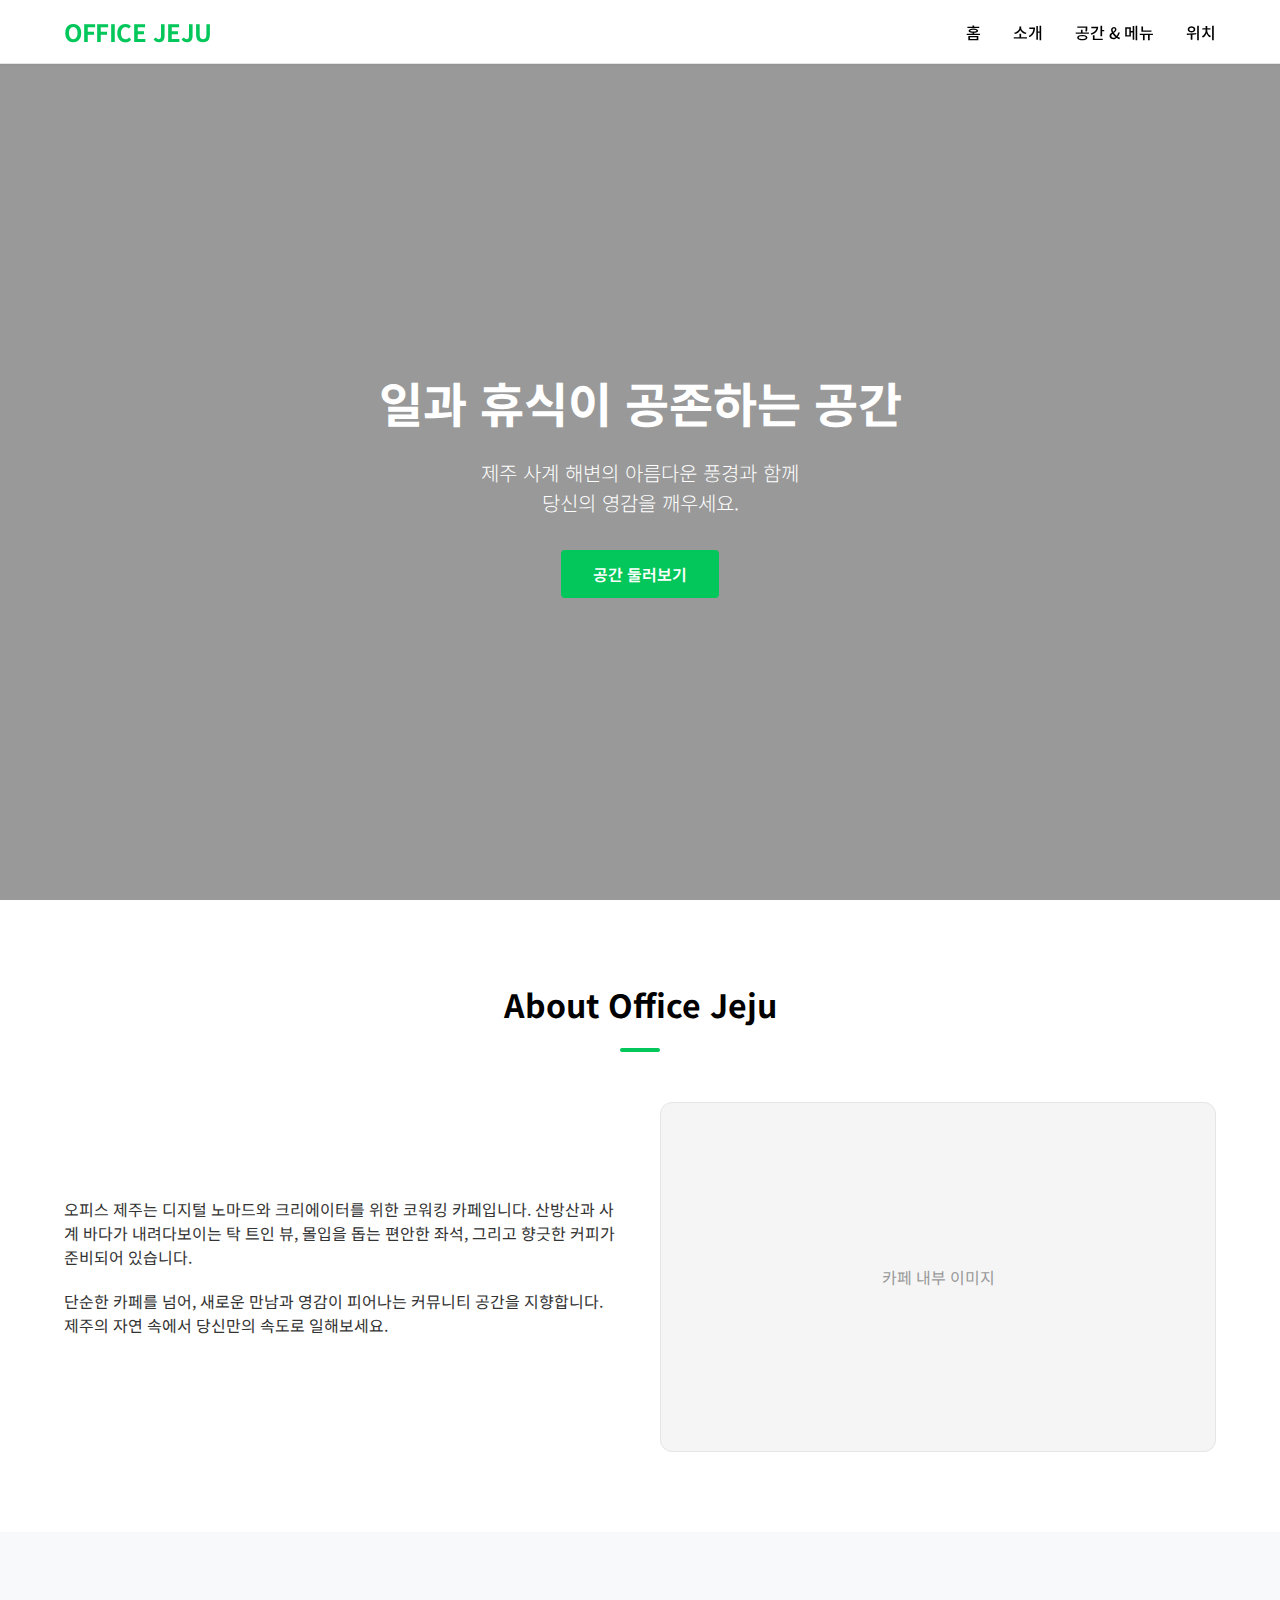
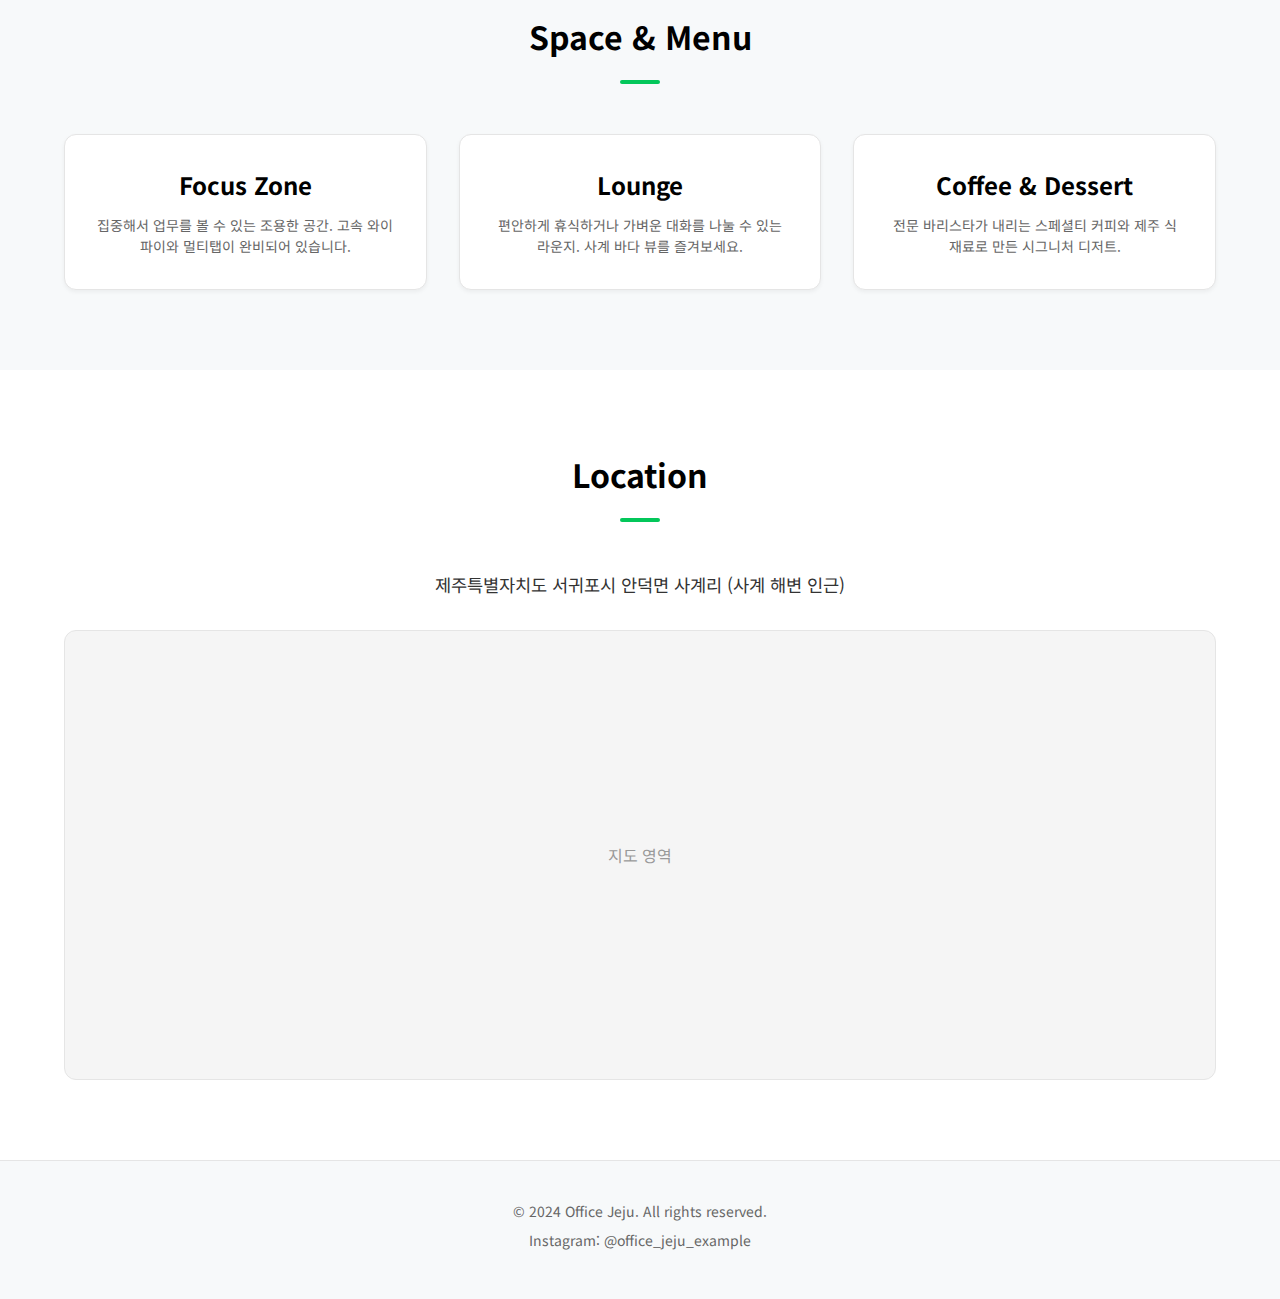
<file: index.html>
<!DOCTYPE html>
<html lang="ko">
<head>
    <meta charset="UTF-8">
    <meta name="viewport" content="width=device-width, initial-scale=1.0">
    <title>오피스 제주 (Office Jeju) - 사계 해변의 코워킹 카페</title>
    <link rel="stylesheet" href="style.css">
    <link href="https://fonts.googleapis.com/css2?family=Noto+Sans+KR:wght@300;400;700&display=swap" rel="stylesheet">
</head>
<body>
    <header>
        <div class="container">
            <div class="logo">
                <h1><a href="index.html" style="color: var(--color-primary); text-decoration: none;">OFFICE JEJU</a></h1>
            </div>
            <nav>
                <ul class="nav-links">
                    <li><a href="index.html">홈</a></li>
                    <li><a href="about/index.html">소개</a></li>
                    <li><a href="#services">공간 & 메뉴</a></li>
                    <li><a href="location/index.html">위치</a></li>
                </ul>
                <div class="burger">
                    <div class="line1"></div>
                    <div class="line2"></div>
                    <div class="line3"></div>
                </div>
            </nav>
        </div>
    </header>

    <section id="home" class="hero">
        <div class="hero-content">
            <h2>일과 휴식이 공존하는 공간</h2>
            <p>제주 사계 해변의 아름다운 풍경과 함께<br>당신의 영감을 깨우세요.</p>
            <a href="#services" class="cta-button">공간 둘러보기</a>
        </div>
    </section>

    <section id="about" class="section">
        <div class="container">
            <h2 class="section-title">About Office Jeju</h2>
            <div class="about-content">
                <div class="about-text">
                    <p>오피스 제주는 디지털 노마드와 크리에이터를 위한 코워킹 카페입니다. 산방산과 사계 바다가 내려다보이는 탁 트인 뷰, 몰입을 돕는 편안한 좌석, 그리고 향긋한 커피가 준비되어 있습니다.</p>
                    <p>단순한 카페를 넘어, 새로운 만남과 영감이 피어나는 커뮤니티 공간을 지향합니다. 제주의 자연 속에서 당신만의 속도로 일해보세요.</p>
                </div>
                <div class="about-image">
                    <!-- Placeholder for an image of the cafe interior -->
                    <div class="placeholder-img">카페 내부 이미지</div>
                </div>
            </div>
        </div>
    </section>

    <section id="services" class="section bg-light">
        <div class="container">
            <h2 class="section-title">Space & Menu</h2>
            <div class="cards">
                <div class="card">
                    <h3>Focus Zone</h3>
                    <p>집중해서 업무를 볼 수 있는 조용한 공간. 고속 와이파이와 멀티탭이 완비되어 있습니다.</p>
                </div>
                <div class="card">
                    <h3>Lounge</h3>
                    <p>편안하게 휴식하거나 가벼운 대화를 나눌 수 있는 라운지. 사계 바다 뷰를 즐겨보세요.</p>
                </div>
                <div class="card">
                    <h3>Coffee & Dessert</h3>
                    <p>전문 바리스타가 내리는 스페셜티 커피와 제주 식재료로 만든 시그니처 디저트.</p>
                </div>
            </div>
        </div>
    </section>

    <section id="location" class="section">
        <div class="container">
            <h2 class="section-title">Location</h2>
            <p class="location-desc">제주특별자치도 서귀포시 안덕면 사계리 (사계 해변 인근)</p>
            <!-- Placeholder for map -->
            <div class="map-placeholder">
                지도 영역
            </div>
        </div>
    </section>

    <footer>
        <div class="container">
            <p>&copy; 2024 Office Jeju. All rights reserved.</p>
            <p>Instagram: @office_jeju_example</p>
        </div>
    </footer>

    <script src="script.js"></script>
</body>
</html>
</file>
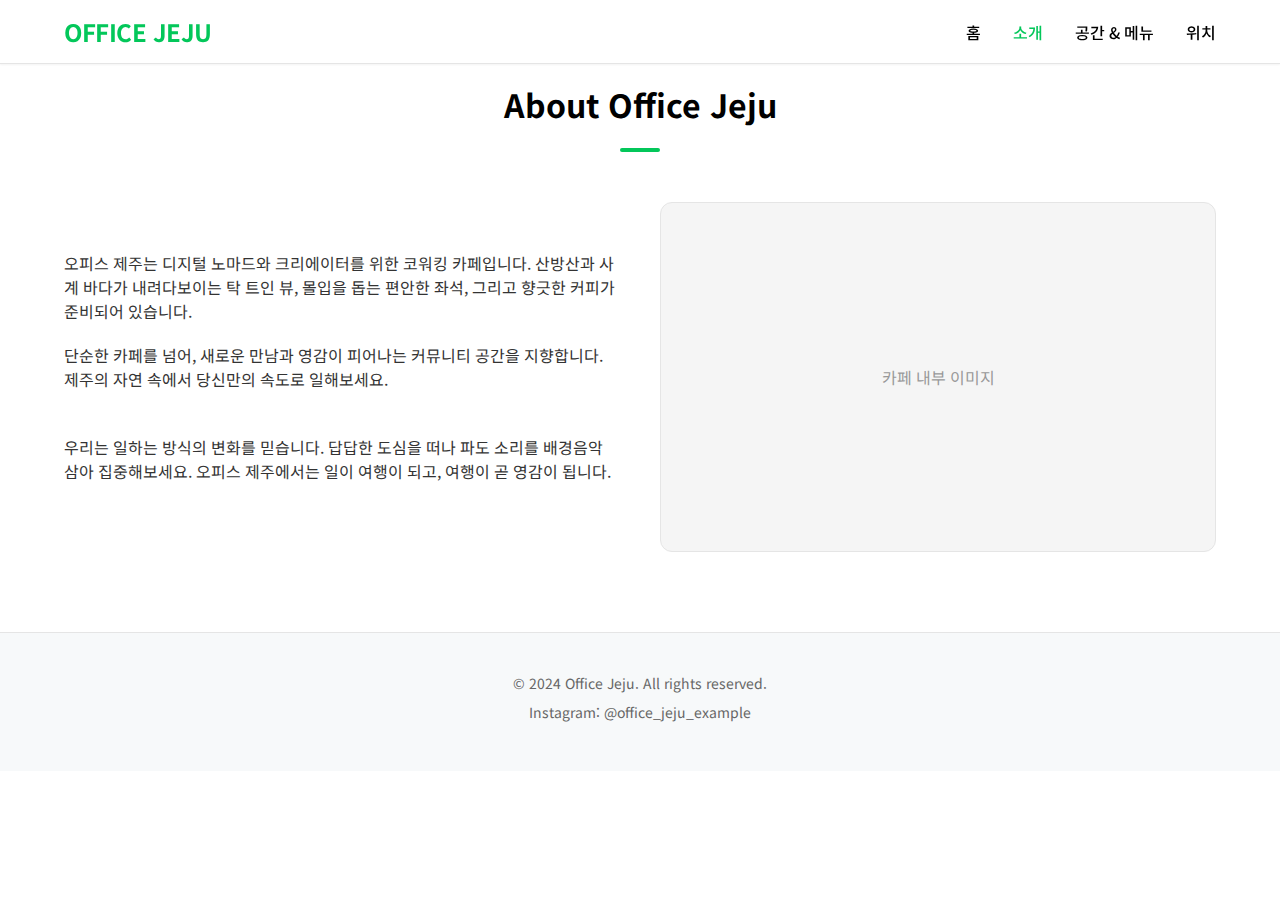
<file: about/index.html>
<!DOCTYPE html>
<html lang="ko">
<head>
    <meta charset="UTF-8">
    <meta name="viewport" content="width=device-width, initial-scale=1.0">
    <title>소개 - 오피스 제주 (Office Jeju)</title>
    <link rel="stylesheet" href="../style.css">
    <link href="https://fonts.googleapis.com/css2?family=Noto+Sans+KR:wght@300;400;700&display=swap" rel="stylesheet">
</head>
<body>
    <header>
        <div class="container">
            <div class="logo">
                <h1><a href="../index.html" style="color: var(--color-primary); text-decoration: none;">OFFICE JEJU</a></h1>
            </div>
            <nav>
                <ul class="nav-links">
                    <li><a href="../index.html">홈</a></li>
                    <li><a href="index.html" style="color: var(--color-primary);">소개</a></li>
                    <li><a href="../index.html#services">공간 & 메뉴</a></li>
                    <li><a href="../location/index.html">위치</a></li>
                </ul>
                <div class="burger">
                    <div class="line1"></div>
                    <div class="line2"></div>
                    <div class="line3"></div>
                </div>
            </nav>
        </div>
    </header>

    <section class="section">
        <div class="container">
            <h2 class="section-title">About Office Jeju</h2>
            <div class="about-content">
                <div class="about-text">
                    <p>오피스 제주는 디지털 노마드와 크리에이터를 위한 코워킹 카페입니다. 산방산과 사계 바다가 내려다보이는 탁 트인 뷰, 몰입을 돕는 편안한 좌석, 그리고 향긋한 커피가 준비되어 있습니다.</p>
                    <p>단순한 카페를 넘어, 새로운 만남과 영감이 피어나는 커뮤니티 공간을 지향합니다. 제주의 자연 속에서 당신만의 속도로 일해보세요.</p>
                    <br>
                    <p>우리는 일하는 방식의 변화를 믿습니다. 답답한 도심을 떠나 파도 소리를 배경음악 삼아 집중해보세요. 오피스 제주에서는 일이 여행이 되고, 여행이 곧 영감이 됩니다.</p>
                </div>
                <div class="about-image">
                    <!-- Placeholder for an image of the cafe interior -->
                    <div class="placeholder-img">카페 내부 이미지</div>
                </div>
            </div>
        </div>
    </section>

    <footer>
        <div class="container">
            <p>&copy; 2024 Office Jeju. All rights reserved.</p>
            <p>Instagram: @office_jeju_example</p>
        </div>
    </footer>

    <script src="../script.js"></script>
</body>
</html>
</file>
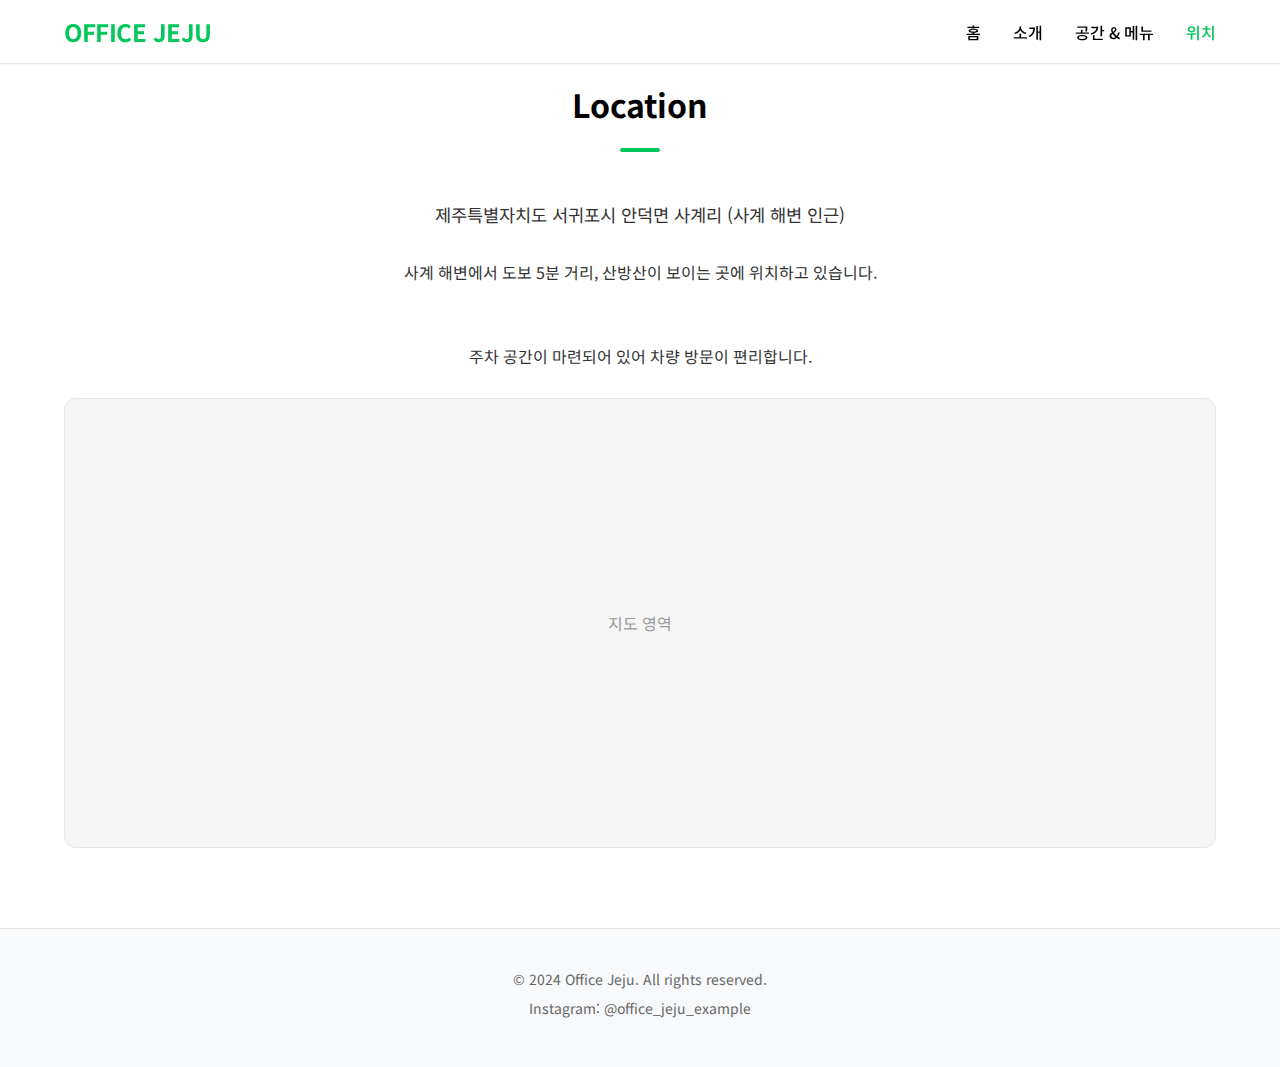
<file: location/index.html>
<!DOCTYPE html>
<html lang="ko">
<head>
    <meta charset="UTF-8">
    <meta name="viewport" content="width=device-width, initial-scale=1.0">
    <title>위치 - 오피스 제주 (Office Jeju)</title>
    <link rel="stylesheet" href="../style.css">
    <link href="https://fonts.googleapis.com/css2?family=Noto+Sans+KR:wght@300;400;700&display=swap" rel="stylesheet">
</head>
<body>
    <header>
        <div class="container">
            <div class="logo">
                <h1><a href="../index.html" style="color: var(--color-primary); text-decoration: none;">OFFICE JEJU</a></h1>
            </div>
            <nav>
                <ul class="nav-links">
                    <li><a href="../index.html">홈</a></li>
                    <li><a href="../about/index.html">소개</a></li>
                    <li><a href="../index.html#services">공간 & 메뉴</a></li>
                    <li><a href="index.html" style="color: var(--color-primary);">위치</a></li>
                </ul>
                <div class="burger">
                    <div class="line1"></div>
                    <div class="line2"></div>
                    <div class="line3"></div>
                </div>
            </nav>
        </div>
    </header>

    <section class="section">
        <div class="container">
            <h2 class="section-title">Location</h2>
            <p class="location-desc">제주특별자치도 서귀포시 안덕면 사계리 (사계 해변 인근)</p>
            <div class="about-content" style="flex-direction: column; align-items: center; text-align: center;">
                 <p style="margin-bottom: 20px;">사계 해변에서 도보 5분 거리, 산방산이 보이는 곳에 위치하고 있습니다.</p>
                 <p style="margin-bottom: 30px;">주차 공간이 마련되어 있어 차량 방문이 편리합니다.</p>
            </div>
            <!-- Placeholder for map -->
            <div class="map-placeholder">
                지도 영역
            </div>
        </div>
    </section>

    <footer>
        <div class="container">
            <p>&copy; 2024 Office Jeju. All rights reserved.</p>
            <p>Instagram: @office_jeju_example</p>
        </div>
    </footer>

    <script src="../script.js"></script>
</body>
</html>
</file>
<file: style.css>
:root {
    /* Colors - Brand */
    --color-primary: #03C75A;
    --color-primary-hover: #02B350;
    --color-primary-active: #01A047;

    /* Colors - Text */
    --color-text-primary: #000000;
    --color-text-secondary: #333333;
    --color-text-tertiary: #666666;
    --color-text-quaternary: #999999;
    --color-text-disabled: #CCCCCC;

    /* Colors - Background */
    --color-bg-primary: #FFFFFF;
    --color-bg-secondary: #F7F9FA;
    --color-bg-tertiary: #F5F5F5;

    /* Colors - Border */
    --color-border-light: #E5E5E5;
    --color-border-medium: #D1D1D1;
    --color-border-dark: #CCCCCC;

    /* Typography */
    --font-family-primary: 'Noto Sans KR', 'Nanum Gothic', -apple-system, BlinkMacSystemFont, 'Segoe UI', sans-serif;

    /* Layout */
    --max-width-container: 1200px;
    --header-height: 64px;

    /* Spacing */
    --spacing-xs: 4px;
    --spacing-sm: 8px;
    --spacing-md: 12px;
    --spacing-lg: 16px;
    --spacing-xl: 20px;
    --spacing-2xl: 24px;
    --spacing-3xl: 32px;
    --spacing-4xl: 40px;
    --spacing-5xl: 48px;

    /* Radius */
    --radius-sm: 4px;
    --radius-md: 6px;
    --radius-lg: 8px;
    --radius-xl: 12px;
    --radius-2xl: 16px;
}

* {
    margin: 0;
    padding: 0;
    box-sizing: border-box;
}

body {
    font-family: var(--font-family-primary);
    line-height: 1.5;
    color: var(--color-text-secondary);
    background-color: var(--color-bg-primary);
}

.container {
    max-width: var(--max-width-container);
    margin: 0 auto;
    padding: 0 var(--spacing-2xl);
}

/* Header */
header {
    background-color: var(--color-bg-primary);
    box-shadow: 0 1px 2px rgba(0, 0, 0, 0.05); /* shadow-sm */
    border-bottom: 1px solid var(--color-border-light);
    position: fixed;
    width: 100%;
    top: 0;
    z-index: 1000;
    height: var(--header-height);
}

header .container {
    display: flex;
    justify-content: space-between;
    align-items: center;
    height: 100%;
}

.logo h1 {
    font-size: 1.5rem;
    font-weight: 700;
    letter-spacing: -0.5px;
    color: var(--color-primary); /* Naver Green for Logo */
}

.nav-links {
    display: flex;
    list-style: none;
}

.nav-links li {
    margin-left: var(--spacing-3xl);
}

.nav-links a {
    text-decoration: none;
    color: var(--color-text-primary);
    font-weight: 500;
    font-size: 16px; /* md */
    transition: color 0.2s;
}

.nav-links a:hover {
    color: var(--color-primary);
}

.burger {
    display: none;
    cursor: pointer;
}

.burger div {
    width: 25px;
    height: 3px;
    background-color: var(--color-text-primary);
    margin: 5px;
    transition: all 0.3s ease;
}

/* Hero Section */
.hero {
    height: 100vh;
    background: linear-gradient(rgba(0,0,0,0.4), rgba(0,0,0,0.4)), url('https://images.unsplash.com/photo-1497366216548-37526070297c?ixlib=rb-1.2.1&auto=format&fit=crop&w=1350&q=80') no-repeat center center/cover;
    display: flex;
    justify-content: center;
    align-items: center;
    text-align: center;
    color: #fff;
    padding-top: var(--header-height);
}

.hero-content {
    max-width: 700px;
    padding: 0 var(--spacing-xl);
}

.hero h2 {
    font-size: 3rem;
    margin-bottom: var(--spacing-xl);
    font-weight: 700;
}

.hero p {
    font-size: 1.25rem;
    margin-bottom: var(--spacing-3xl);
    font-weight: 300;
}

/* Button Component (Primary) */
.cta-button {
    display: inline-block;
    padding: 12px 32px;
    background-color: var(--color-primary);
    color: #FFFFFF;
    text-decoration: none;
    font-weight: 600;
    border-radius: var(--radius-sm);
    transition: background-color 0.2s;
    font-size: 16px;
    border: none;
}

.cta-button:hover {
    background-color: var(--color-primary-hover);
    color: #FFFFFF;
}

/* Sections */
.section {
    padding: 80px 0;
}

.section-title {
    text-align: center;
    font-size: 2rem;
    margin-bottom: 50px;
    color: var(--color-text-primary);
    font-weight: 700;
    position: relative;
}

.section-title::after {
    content: '';
    display: block;
    width: 40px;
    height: 4px;
    background-color: var(--color-primary);
    margin: 20px auto 0;
    border-radius: 2px;
}

.bg-light {
    background-color: var(--color-bg-secondary);
}

/* About */
.about-content {
    display: flex;
    flex-wrap: wrap;
    gap: 40px;
    align-items: center;
}

.about-text {
    flex: 1;
    min-width: 300px;
}

.about-text p {
    margin-bottom: var(--spacing-xl);
    color: var(--color-text-secondary);
}

.about-image {
    flex: 1;
    min-width: 300px;
}

.placeholder-img {
    width: 100%;
    height: 350px;
    background-color: var(--color-bg-tertiary);
    display: flex;
    justify-content: center;
    align-items: center;
    color: var(--color-text-quaternary);
    border-radius: var(--radius-xl);
    border: 1px solid var(--color-border-light);
}

/* Services / Cards */
.cards {
    display: grid;
    grid-template-columns: repeat(auto-fit, minmax(280px, 1fr));
    gap: var(--spacing-3xl);
}

.card {
    background: var(--color-bg-primary);
    padding: var(--spacing-3xl);
    border-radius: var(--radius-xl);
    border: 1px solid var(--color-border-light);
    box-shadow: 0 2px 4px rgba(0, 0, 0, 0.05); /* shadow-sm tailored */
    text-align: center;
    transition: transform 0.2s, box-shadow 0.2s;
}

.card:hover {
    transform: translateY(-5px);
    box-shadow: 0 8px 16px rgba(0, 0, 0, 0.1); /* shadow-xl-ish */
    border-color: var(--color-primary); /* Naver Green Accent on Hover */
}

.card h3 {
    margin-bottom: var(--spacing-md);
    font-size: 1.5rem;
    color: var(--color-text-primary);
}

.card p {
    color: var(--color-text-tertiary);
    font-size: 14px;
}

/* Location */
.location-desc {
    text-align: center;
    margin-bottom: var(--spacing-3xl);
    color: var(--color-text-secondary);
    font-size: 1.1rem;
}

.map-placeholder {
    width: 100%;
    height: 450px;
    background-color: var(--color-bg-tertiary);
    display: flex;
    justify-content: center;
    align-items: center;
    color: var(--color-text-quaternary);
    border-radius: var(--radius-xl);
    border: 1px solid var(--color-border-light);
}

/* Footer */
footer {
    background-color: var(--color-bg-secondary); /* Lighter footer */
    color: var(--color-text-tertiary);
    text-align: center;
    padding: 40px 0;
    border-top: 1px solid var(--color-border-light);
}

footer p {
    font-size: 14px;
    margin-bottom: 8px;
}

/* Mobile Responsive */
@media screen and (max-width: 768px) {
    .nav-links {
        position: absolute;
        right: 0px;
        height: calc(100vh - var(--header-height));
        top: var(--header-height);
        background-color: var(--color-bg-primary);
        display: flex;
        flex-direction: column;
        align-items: center;
        width: 100%; /* Full width on mobile */
        transform: translateX(100%);
        transition: transform 0.4s ease-in-out;
        border-top: 1px solid var(--color-border-light);
    }

    .nav-links li {
        margin: 30px 0;
        opacity: 0;
    }

    .burger {
        display: block;
    }

    .nav-active {
        transform: translateX(0%);
    }

    @keyframes navLinkFade {
        from {
            opacity: 0;
            transform: translateX(50px);
        }
        to {
            opacity: 1;
            transform: translateX(0px);
        }
    }

    .hero h2 {
        font-size: 2rem;
    }
    
    .toggle .line1 {
        transform: rotate(-45deg) translate(-5px, 6px);
    }
    .toggle .line2 {
        opacity: 0;
    }
    .toggle .line3 {
        transform: rotate(45deg) translate(-5px, -6px);
    }
}
</file>
